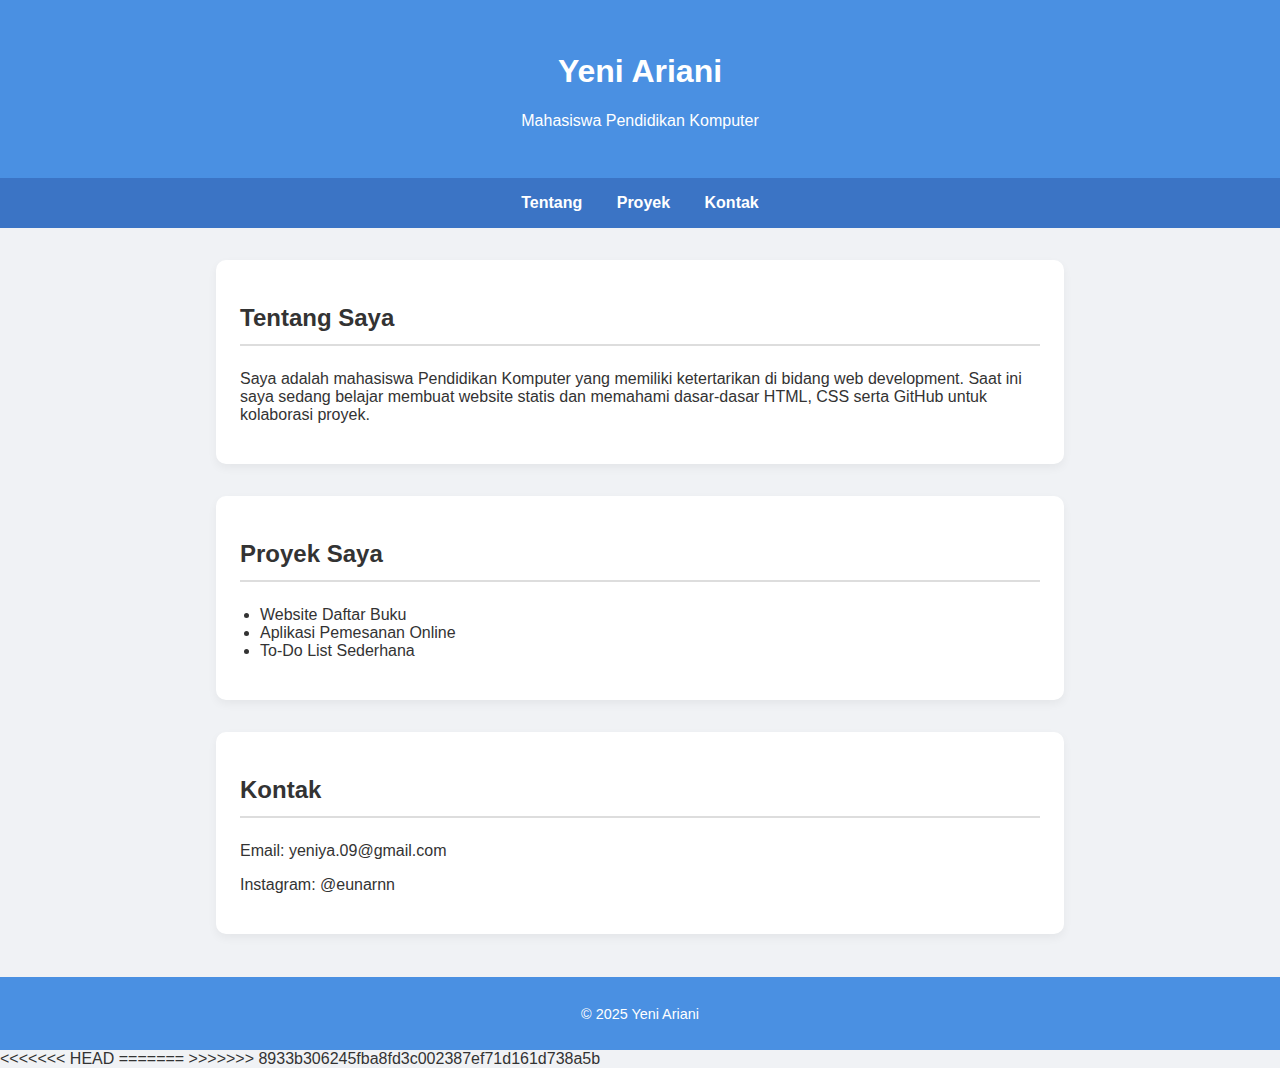
<file: index.html>
<!DOCTYPE html>
<html lang="en">
<head>
    <meta charset="UTF-8">
        <meta name="viewport" content="width=device-width, initial-scale=1.0">
    <title>Document</title>
    <link rel="stylesheet" href="style.css">
</head>
<body>
    <header>
        <h1>Yeni Ariani</h1>
        <p>Mahasiswa Pendidikan Komputer</p>
    </header>

    <nav>
        <a href="#tentang">Tentang</a>
        <a href="#proyek">Proyek</a>
        <a href="#kontak">Kontak</a>
    </nav>

    <section id="tentang">
        <h2>Tentang Saya</h2>
        <p>Saya adalah mahasiswa Pendidikan Komputer yang memiliki ketertarikan di bidang web development.
            Saat ini saya sedang belajar membuat website statis dan memahami dasar-dasar HTML, CSS serta GitHub untuk kolaborasi proyek.</p>
    </section>

    <section id="proyek">
        <h2>Proyek Saya</h2>
        <ul>
            <li>Website Daftar Buku</li>
            <li>Aplikasi Pemesanan Online</li>
            <li>To-Do List Sederhana</li>
        </ul>
    </section>

    <section id="kontak">
        <h2>Kontak</h2>
        <p>Email: yeniya.09@gmail.com</p>
        <p>Instagram: @eunarnn</p>
    </section>

    <footer>
        <p>&copy; 2025 Yeni Ariani</p>
    </footer>
</body>
<<<<<<< HEAD
</html>
=======
</html>
>>>>>>> 8933b306245fba8fd3c002387ef71d161d738a5b
</file>
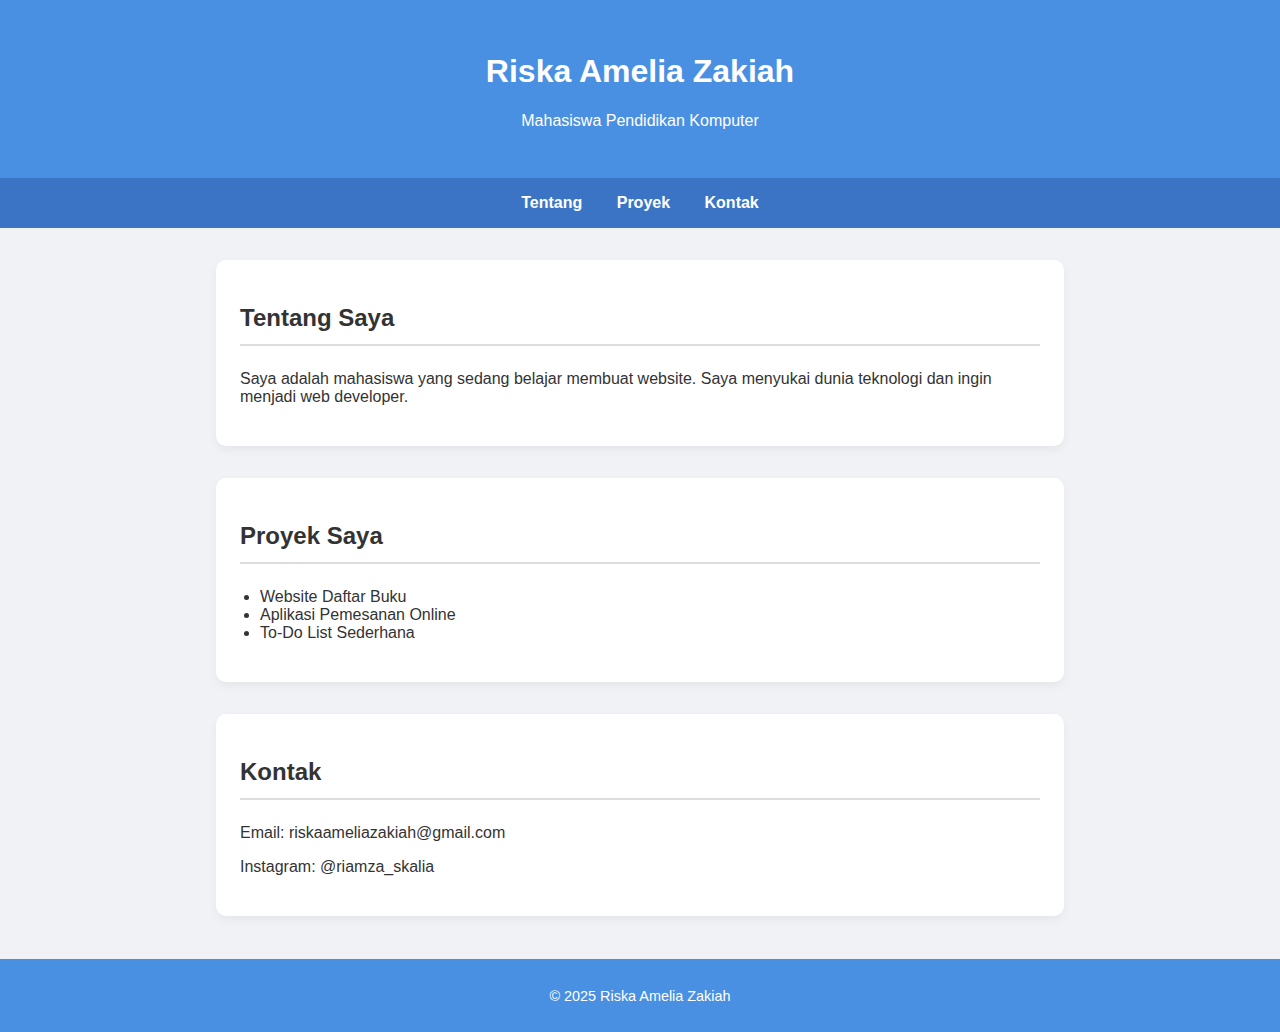
<file: indexR.html>
<!DOCTYPE html>
<html lang="en">
<head>
    <meta charset="UTF-8">
        <meta name="viewport" content="width=device-width, initial-scale=1.0">
    <title>Document</title>
    <link rel="stylesheet" href="style.css">
</head>
<body>
    <header>
        <h1>Riska Amelia Zakiah</h1>
        <p>Mahasiswa Pendidikan Komputer</p>
    </header>

    <nav>
        <a href="#tentang">Tentang</a>
        <a href="#proyek">Proyek</a>
        <a href="#kontak">Kontak</a>
    </nav>

    <section id="tentang">
        <h2>Tentang Saya</h2>
        <p>Saya adalah mahasiswa yang sedang belajar membuat website.
            Saya menyukai dunia teknologi dan ingin menjadi web developer.</p>
    </section>

    <section id="proyek">
        <h2>Proyek Saya</h2>
        <ul>
            <li>Website Daftar Buku</li>
            <li>Aplikasi Pemesanan Online</li>
            <li>To-Do List Sederhana</li>
        </ul>
    </section>

    <section id="kontak">
        <h2>Kontak</h2>
        <p>Email: riskaameliazakiah@gmail.com</p>
        <p>Instagram: @riamza_skalia</p>
    </section>

    <footer>
        <p>&copy; 2025 Riska Amelia Zakiah</p>
    </footer>
</body>
</html>
</file>
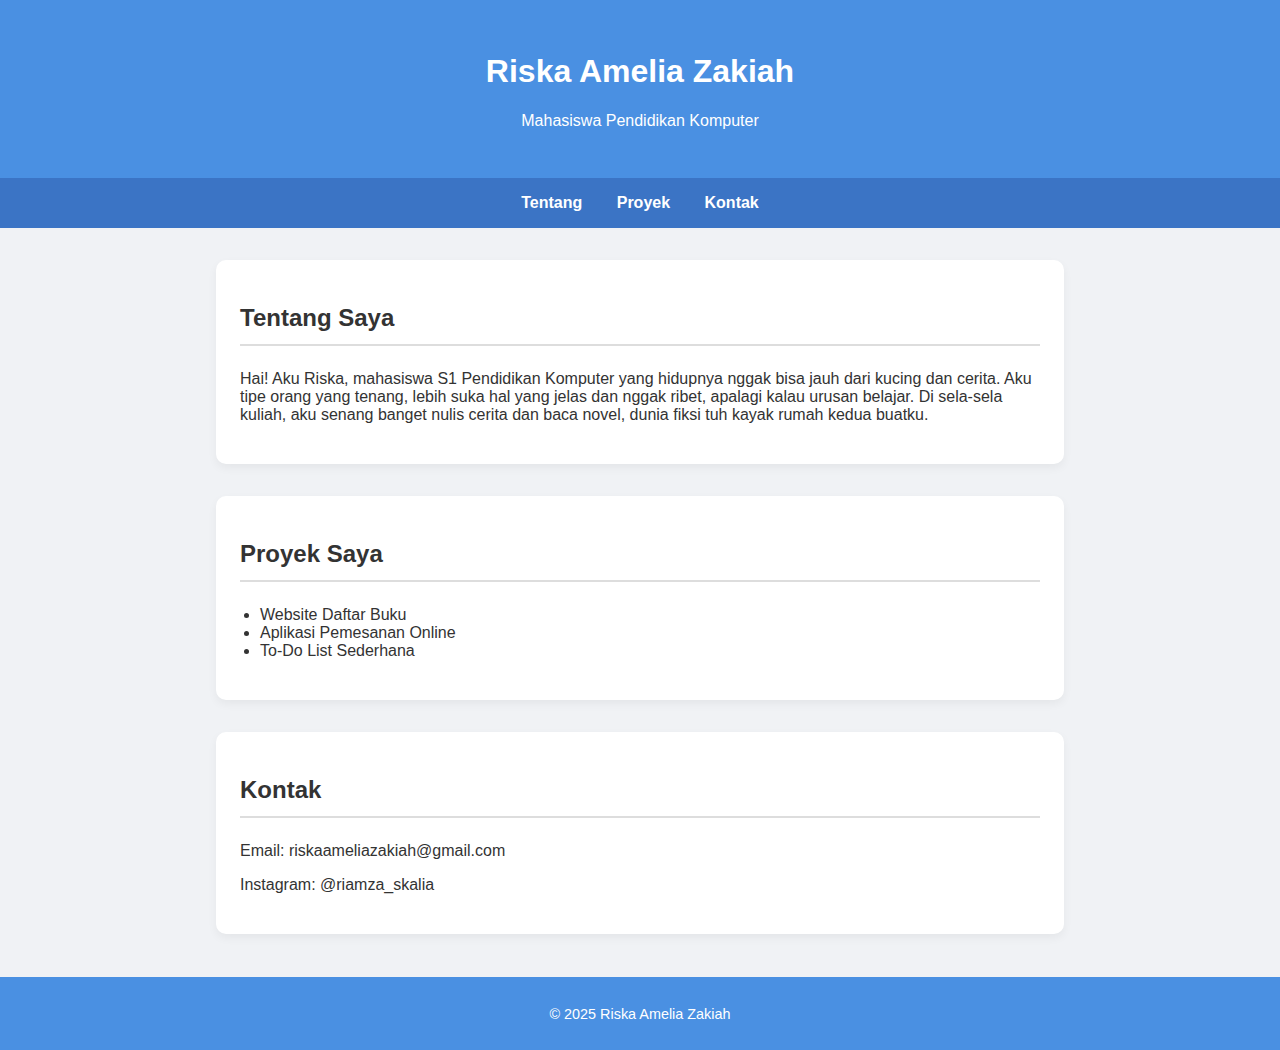
<file: indexRISKA.html>
<!DOCTYPE html>
<html lang="en">
    <head>
        <meta charset="UTF-8">
            <meta name="viewport" content="width=device-width, initial-scale=1.0">
        <title>Document</title>
        <link rel="stylesheet" href="style.css">
    </head>
    <body>
        <header>
            <h1>Riska Amelia Zakiah</h1>
            <p>Mahasiswa Pendidikan Komputer</p>
        </header>

        <nav>
            <a href="#tentang">Tentang</a>
            <a href="#proyek">Proyek</a>
            <a href="#kontak">Kontak</a>
        </nav>

        <section id="tentang">
            <h2>Tentang Saya</h2>
            <p>Hai! Aku Riska, mahasiswa S1 Pendidikan Komputer yang hidupnya nggak bisa jauh dari kucing dan cerita. 
                Aku tipe orang yang tenang, lebih suka hal yang jelas dan nggak ribet, apalagi kalau urusan belajar. 
                Di sela-sela kuliah, aku senang banget nulis cerita dan baca novel, dunia fiksi tuh kayak rumah kedua buatku.</p>
        </section>

        <section id="proyek">
            <h2>Proyek Saya</h2>
            <ul>
                <li>Website Daftar Buku</li>
                <li>Aplikasi Pemesanan Online</li>
                <li>To-Do List Sederhana</li>
            </ul>
        </section>

        <section id="kontak">
            <h2>Kontak</h2>
            <p>Email: riskaameliazakiah@gmail.com</p>
            <p>Instagram: @riamza_skalia</p>
        </section>

        <footer>
            <p>&copy; 2025 Riska Amelia Zakiah</p>
        </footer>
    </body>
</html>
</file>
<file: style.css>
body {
    font-family: 'Trebuchet MS', 'Lucida Sans Unicode', 'Lucida Grande', 'Lucida Sans', Arial, sans-serif;
    margin: 0;
    padding: 0;
    background-color: #f0f2f5;
    color: #333;
}

header {
    background-color: #4a90e2;
    color: white;
    text-align: center;
    padding: 2em 1em;
    box-shadow: 0 2px 4px rgba(0, 0, 0, 0.1);
}

nav {
    background-color: #3b74c5;
    text-align: center;
    padding: 1em 0;
}

nav a {
    color: white;
    text-decoration: none;
    margin: 0 15px;
    font-weight: bold;
}

nav a:hover {
    text-decoration: underline;
}

section {
    max-width: 800px;
    margin: 2em auto;
    padding: 1.5em;
    background-color: white;
    border-radius: 10px;
    box-shadow: 0 4px 10px rgba(0, 0, 0, 0.05);
}

section h2 {
    border-bottom: 2px solid #ddd;
    padding-bottom: 0.5em;
    margin-bottom: 1em;
}

ul {
    padding-left: 20px;
}

footer {
    background-color: #4a90e2;
    color: white;
    text-align: center;
    padding: 1em;
    margin-top: 3em;
    font-size: 0.9em;
}
<<<<<<< HEAD

body {
    font-family: 'Trebuchet MS', 'Lucida Sans Unicode', 'Lucida Grande', 'Lucida Sans', Arial, sans-serif;
    margin: 0;
    padding: 0;
    background-color: #f0f2f5;
    color: #333;
}

header {
    background-color: #4a90e2;
    color: white;
    text-align: center;
    padding: 2em 1em;
    box-shadow: 0 2px 4px rgba(0, 0, 0, 0.1);
}

nav {
    background-color: #3b74c5;
    text-align: center;
    padding: 1em 0;
}

nav a {
    color: white;
    text-decoration: none;
    margin: 0 15px;
    font-weight: bold;
}

nav a:hover {
    text-decoration: underline;
}

section {
    max-width: 800px;
    margin: 2em auto;
    padding: 1.5em;
    background-color: white;
    border-radius: 10px;
    box-shadow: 0 4px 10px rgba(0, 0, 0, 0.05);
}

section h2 {
    border-bottom: 2px solid #ddd;
    padding-bottom: 0.5em;
    margin-bottom: 1em;
}

ul {
    padding-left: 20px;
}

footer {
    background-color: #4a90e2;
    color: white;
    text-align: center;
    padding: 1em;
    margin-top: 3em;
    font-size: 0.9em;
}
=======
>>>>>>> 4b90ead (first commit)
</file>
